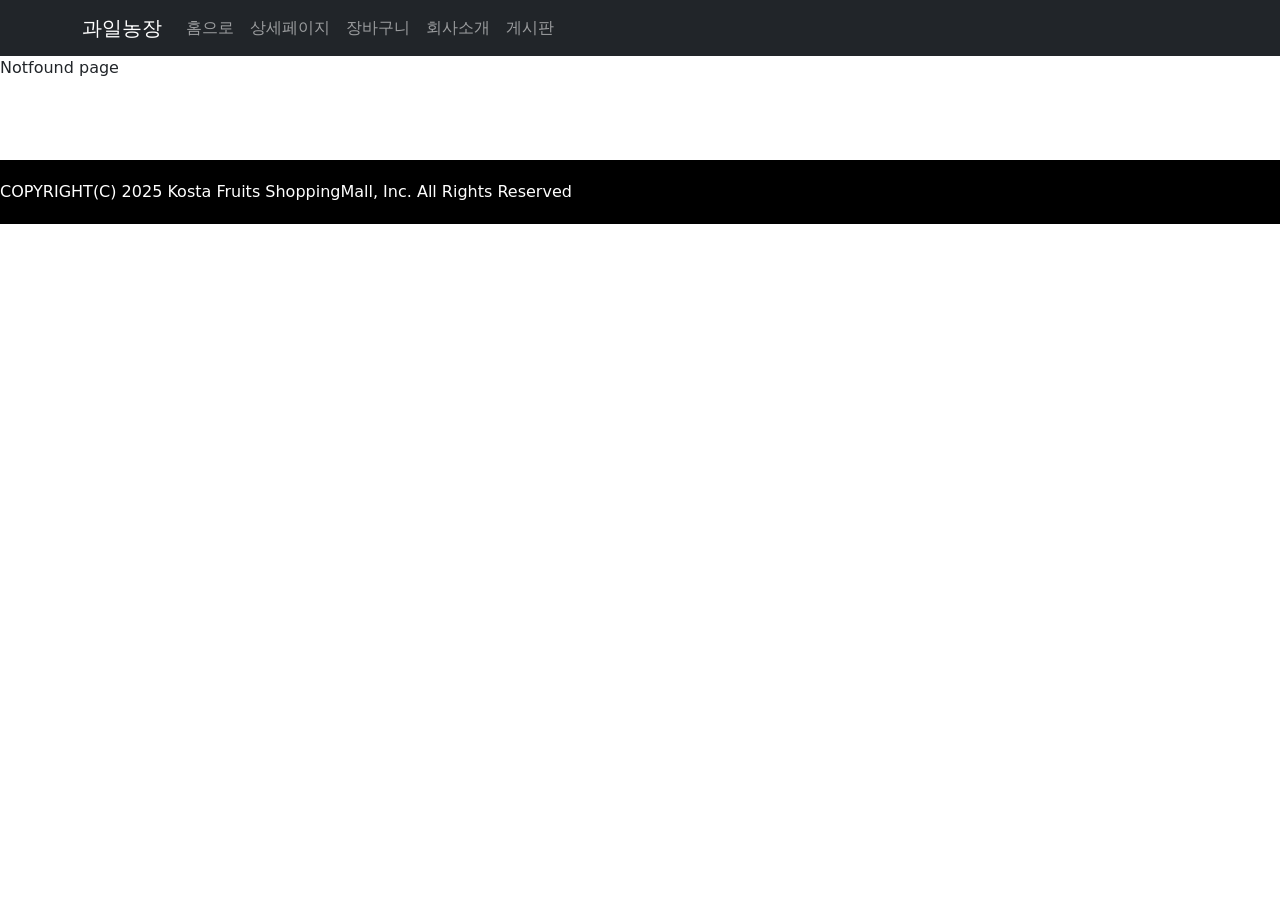
<file: index.html>
<!DOCTYPE html>
<html lang="en">
  <head>
    <meta charset="UTF-8" />
    <link rel="icon" type="image/svg+xml" href="/vite.svg" />
    <link
      rel="stylesheet"
      href="https://cdn.jsdelivr.net/npm/bootstrap@5.1.3/dist/css/bootstrap.min.css"
      integrity="sha384-1BmE4kWBq78iYhFldvKuhfTAU6auU8tT94WrHftjDbrCEXSU1oBoqyl2QvZ6jIW3"
      crossorigin="anonymous"
    />
    <meta name="viewport" content="width=device-width, initial-scale=1.0" />
    <title>step24-shop</title>
    <script type="module" crossorigin src="/assets/index-DaqHZOQi.js"></script>
    <link rel="stylesheet" crossorigin href="/assets/index-By5hE5Rx.css">
  </head>
  <body>
    <div id="root"></div>
  </body>
</html>
</file>
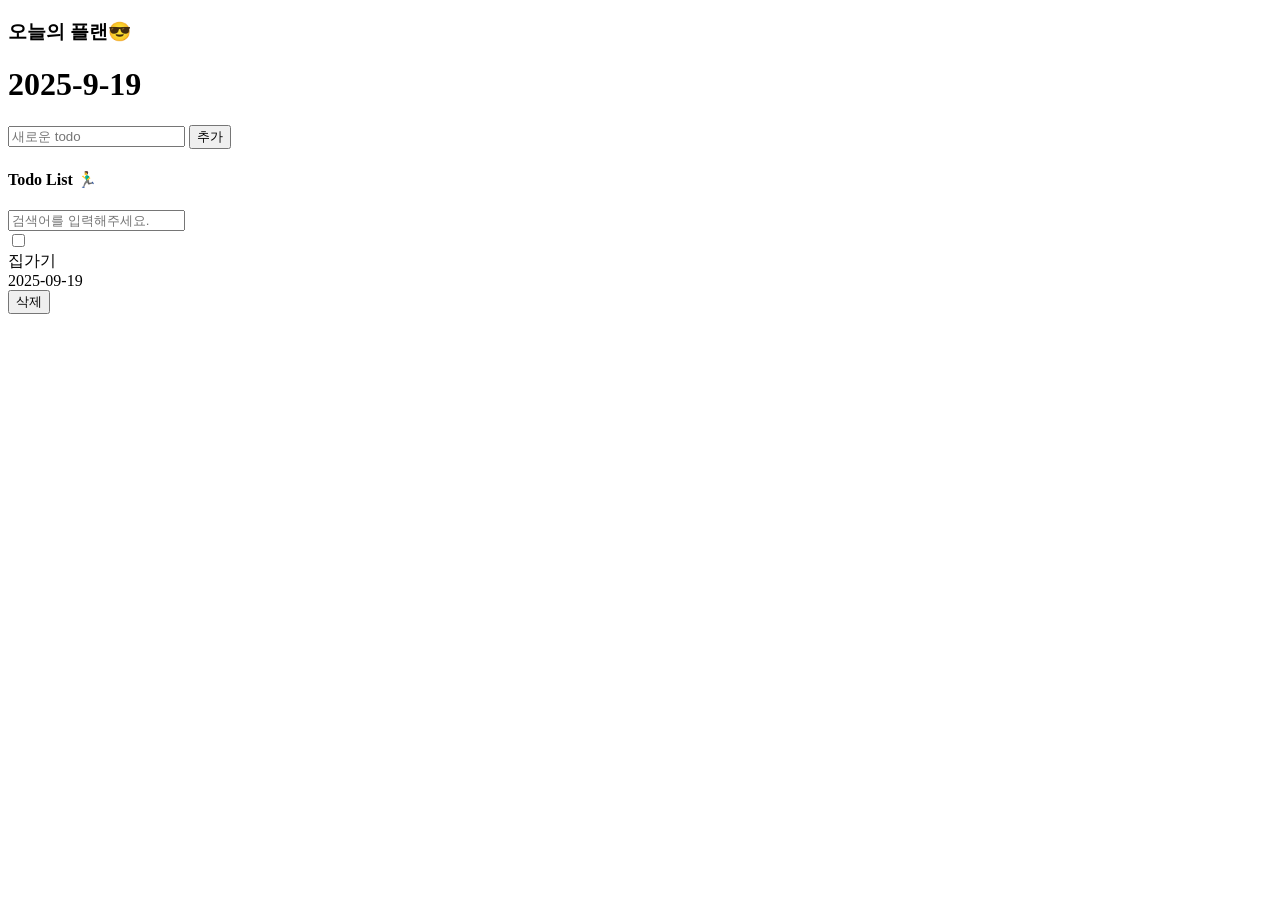
<file: TodoList/ex01_TodoList_UI.html>
<!DOCTYPE html>
<html lang="ko-KR">
  <head>
    <meta charset="UTF-8" />
    <meta name="viewport" content="width=device-width, initial-scale=1.0" />
    <title>Document</title>
  </head>
  <body>
    <div class="App">
      <div class="Header">
        <h3>오늘의 플랜😎</h3>
        <h1 id="date">2025-9-19</h1>
      </div>
      <form>
        <div class="Editor">
          <input type="text" placeholder="새로운 todo" id="input" />
          <button>추가</button>
        </div>
      </form>
      <div class="List">
        <h4>Todo List 🏃‍♂️</h4>
        <input type="text" placeholder="검색어를 입력해주세요." />
        <div class="todos_wrapper">
          <div class="TodoItem">
            <input type="checkbox" />
            <div class="content">집가기</div>
            <div class="date">2025-09-19</div>
            <button onclick="">삭제</button>
          </div>
        </div>
      </div>
    </div>
  </body>
</html>
</file>
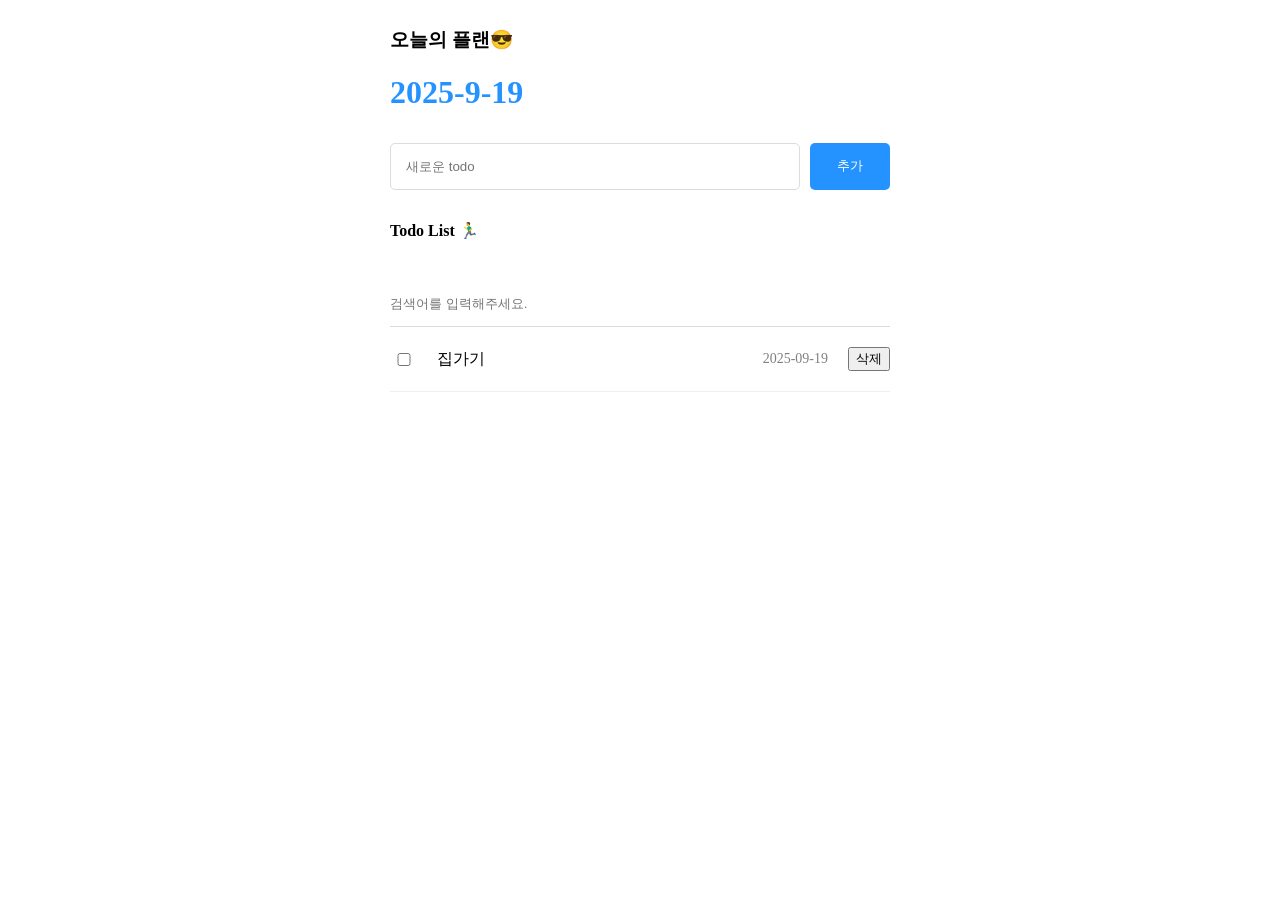
<file: TodoList/ex02_TodoList_CSS.html>
<!DOCTYPE html>
<html lang="ko-KR">
  <head>
    <meta charset="UTF-8" />
    <meta name="viewport" content="width=device-width, initial-scale=1.0" />
    <title>Document</title>
    <link rel="stylesheet" href="css/App.css" />
    <link rel="stylesheet" href="css/Header.css" />
    <link rel="stylesheet" href="css/Editor.css" />
    <link rel="stylesheet" href="css/List.css" />
    <link rel="stylesheet" href="css/TodoItem.css" />
  </head>
  <body>
    <div class="App">
      <div class="Header">
        <h3>오늘의 플랜😎</h3>
        <h1 id="date">2025-9-19</h1>
      </div>
      <form>
        <div class="Editor">
          <input type="text" placeholder="새로운 todo" id="input" />
          <button>추가</button>
        </div>
      </form>
      <div class="List">
        <h4>Todo List 🏃‍♂️</h4>
        <input type="text" placeholder="검색어를 입력해주세요." />
        <div class="todos_wrapper">
          <div class="TodoItem">
            <input type="checkbox" />
            <div class="content">집가기</div>
            <div class="date">2025-09-19</div>
            <button onclick="">삭제</button>
          </div>
        </div>
      </div>
    </div>
  </body>
</html>
</file>
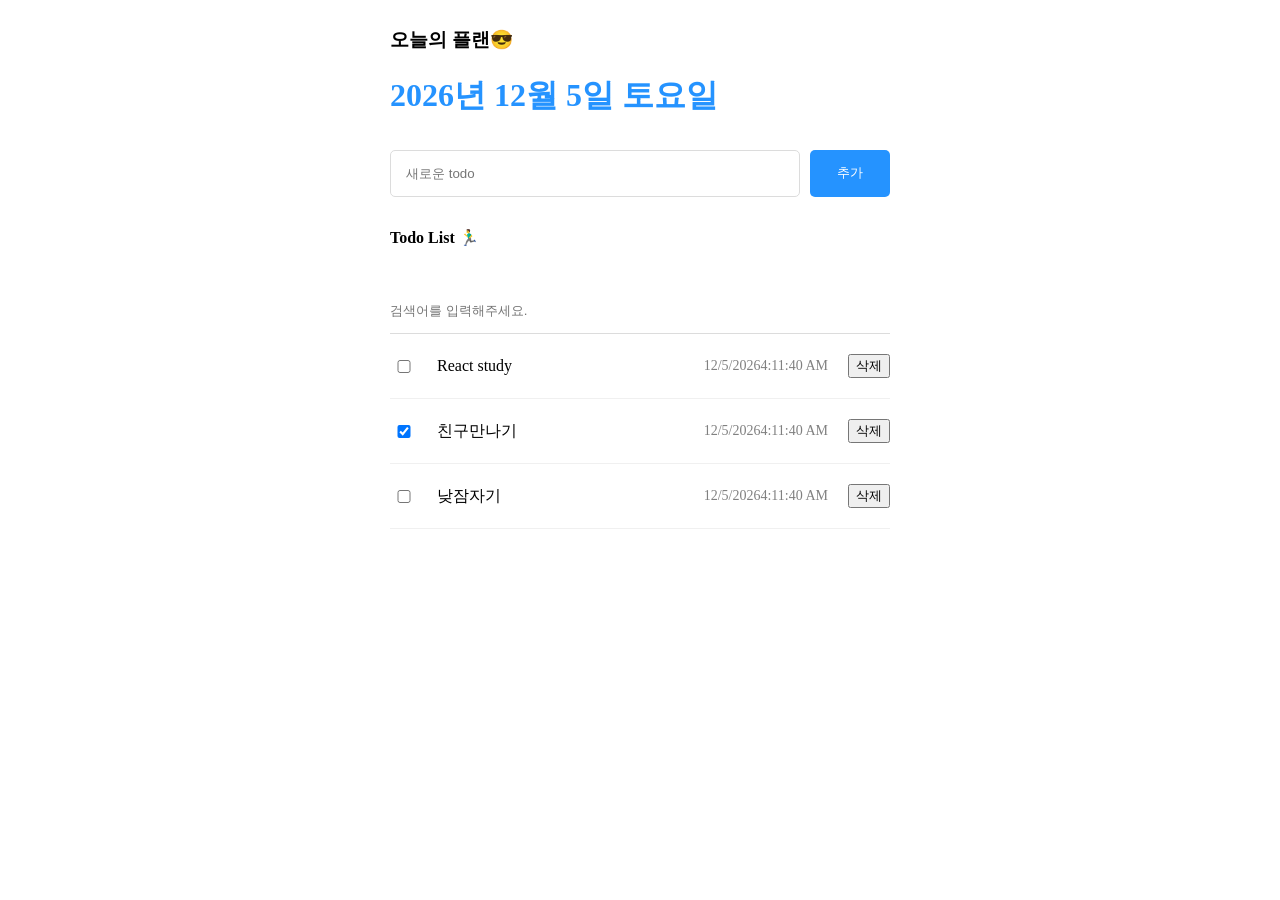
<file: TodoList/ex03_TodoList_JS.html>
<!DOCTYPE html>
<html lang="ko-KR">
  <head>
    <meta charset="UTF-8" />
    <meta name="viewport" content="width=device-width, initial-scale=1.0" />
    <title>Document</title>
    <link rel="stylesheet" href="css/App.css" />
    <link rel="stylesheet" href="css/Header.css" />
    <link rel="stylesheet" href="css/Editor.css" />
    <link rel="stylesheet" href="css/List.css" />
    <link rel="stylesheet" href="css/TodoItem.css" />
  </head>
  <body>
    <div class="App">
      <div class="Header">
        <h3>오늘의 플랜😎</h3>
        <h1 id="date"></h1>
      </div>
      <form>
        <div class="Editor">
          <input type="text" placeholder="새로운 todo" id="input" />
          <button>추가</button>
        </div>
      </form>
      <div class="List">
        <h4>Todo List 🏃‍♂️</h4>
        <input type="text" placeholder="검색어를 입력해주세요." id="keyword" />
        <div class="todos_wrapper">
          <!-- <div class="TodoItem">
            <input type="checkbox" />
            <div class="content">집가기</div>
            <div class="date">2025-09-19</div>
            <button onclick="">삭제</button>
          </div> -->
        </div>
      </div>
    </div>
    <script src="js/todo.js" defer></script>
  </body>
</html>
</file>
<file: assets/index-By5hE5Rx.css>
.slider{height:500px;background-image:url(/assets/slider-CSMaxS_R.jpg);background-size:cover;background-position:center;margin-bottom:30px}.c1{text-decoration:none;color:#000;text-align:center}.c1:hover{color:green}.start{transform:scale(0)}.end{transform:scale(1);transition:all .5s}
</file>
<file: TodoList/css/App.css>
.App {
  display: flex;
  flex-direction: column;
  gap: 10px;
  width: 500px;
  margin: 0 auto;
}
</file>
<file: TodoList/css/Header.css>
.Header h1 {
  color: rgb(37, 147, 255);
}
</file>
<file: TodoList/css/Editor.css>
.Editor {
  display: flex;
  gap: 10px;
}
.Editor input {
  flex: 1;
  padding: 15px;
  border: 1px solid rgb(220, 220, 220);
  border-radius: 5px;
}

.Editor button {
  cursor: pointer;
  width: 80px;
  border: none;
  color: white;
  background-color: rgb(37, 147, 255);
  border-radius: 5px;
}
</file>
<file: TodoList/css/List.css>
.List {
  display: flex;
  flex-direction: column;
  gap: 20px;
}

.List > input {
  width: 100%;
  border: none;
  border-bottom: 1px solid rgb(220, 220, 220);
  padding: 15px 0;
}

.List > input:focus {
  outline: none;
  border-bottom: 1px solid rgb(37, 147, 255);
}

.List > .todos_wrapper {
  display: flex;
  flex-direction: column;
  gap: 20px;
}
</file>
<file: TodoList/css/TodoItem.css>
.TodoItem {
  display: flex;
  align-items: center;
  gap: 20px;
  padding-bottom: 20px;
  border-bottom: 1px solid rgb(240, 240, 240);
}

.TodoItem > input {
  width: 20px;
}

.TodoItem > .content {
  flex: 1;
}

.TodoItem > .date {
  font-size: 14px;
  color: gray;
}

.TodoItem > .button {
  cursor: pointer;
  color: gray;
  font-size: 14px;
  border: none;
  border-radius: 5px;
  padding: 5px;
}
</file>
